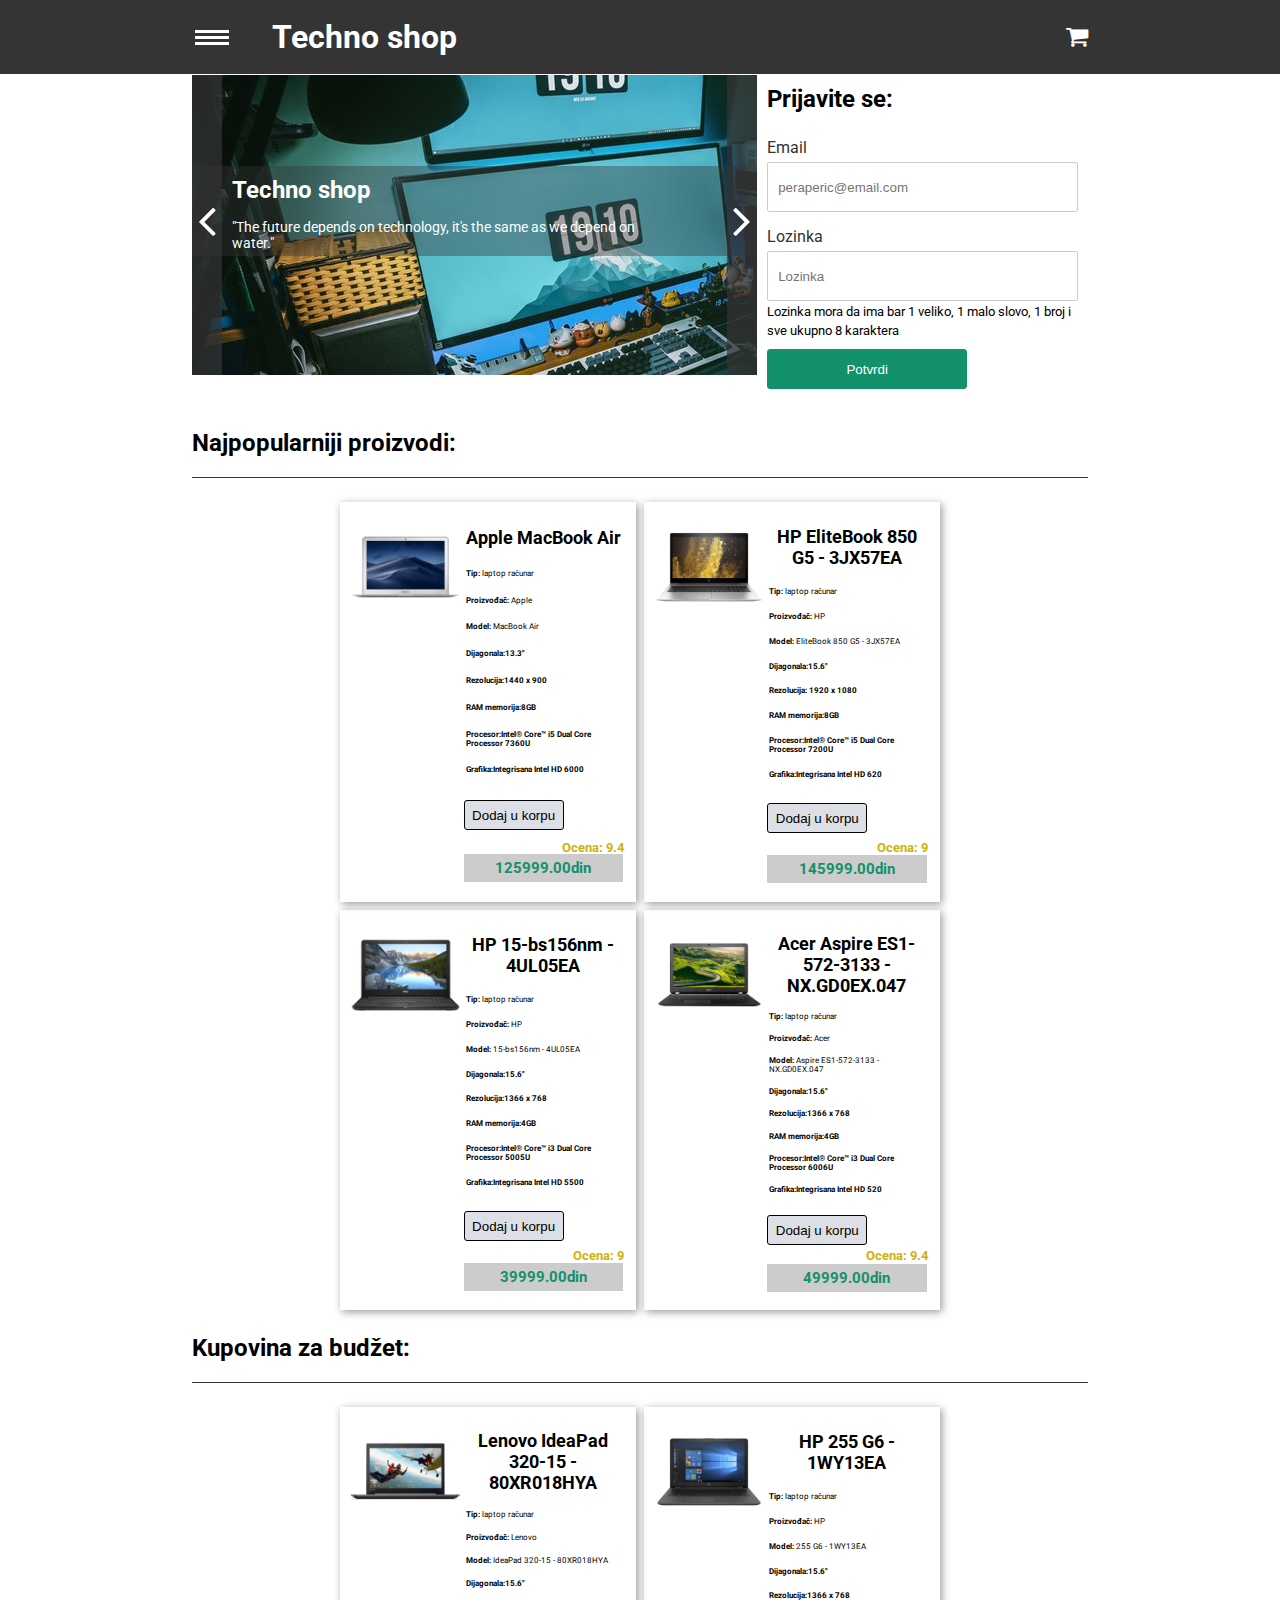
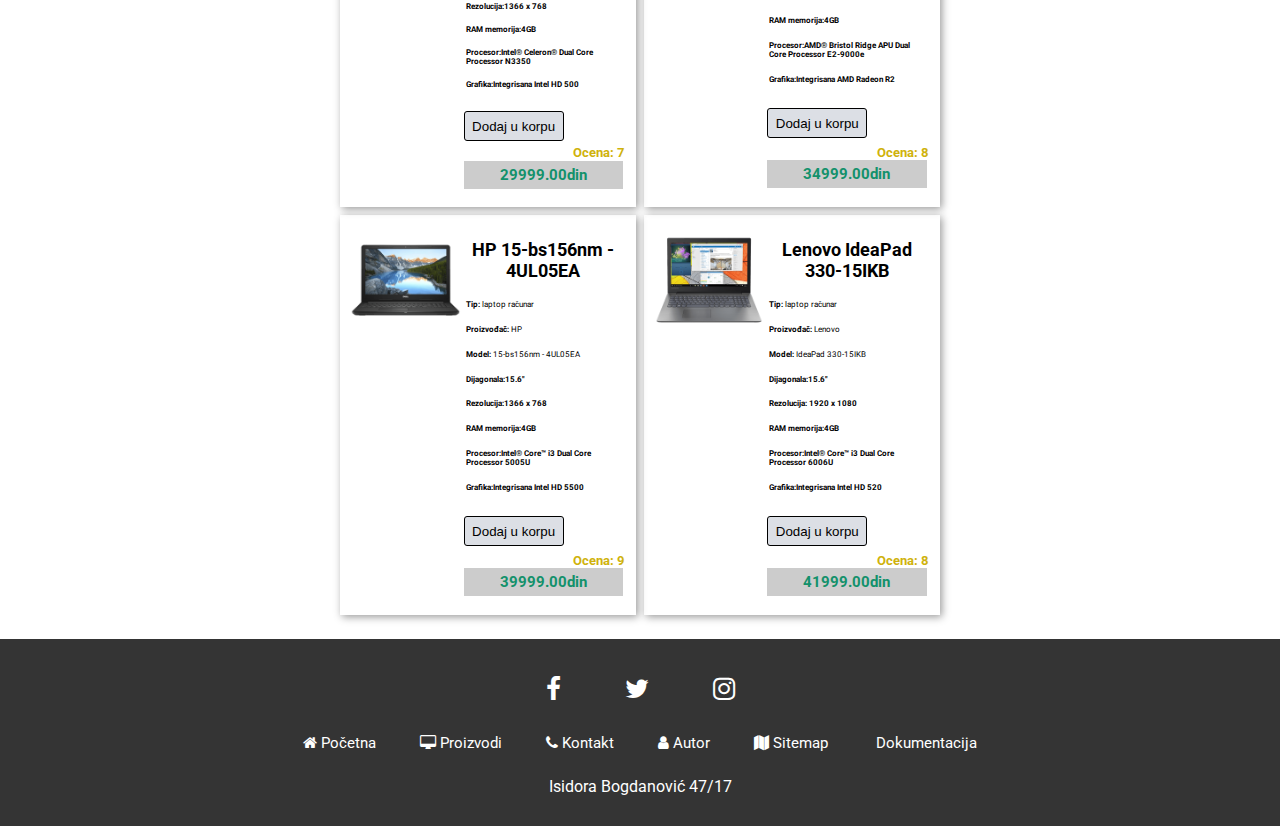
<file: index.html>
<!DOCTYPE html>
<html lang="en">
<head>
    <meta charset="UTF-8"/>
    <meta name="viewport" content="width=device-width, initial-scale=1.0"/>
    <meta http-equiv="X-UA-Compatible" content="ie=edge"/>
    <meta name="author" content="Isidora Bogdanovic"/>
    <meta name="keywords" content="Techno, shop, Praznične, cene"/>
    <meta name="description" content="Techno shop najava prazničnih cena i još mnogo kakvih popusta tokom cele godine! Posetite nas."/>
    <link rel="icon" href="images/index/Icon.png"/>
    <link href="https://fonts.googleapis.com/css?family=Roboto:400,500,900&amp;subset=cyrillic,cyrillic-ext,latin-ext" rel="stylesheet"/>
    <link href="https://stackpath.bootstrapcdn.com/font-awesome/4.7.0/css/font-awesome.min.css" rel="stylesheet" integrity="sha384-wvfXpqpZZVQGK6TAh5PVlGOfQNHSoD2xbE+QkPxCAFlNEevoEH3Sl0sibVcOQVnN" crossorigin="anonymous"/>
    <link rel="stylesheet" href="assets/css/main.css" type="text/css"/>
    <title>Techno shop</title>
</head>
<body>
    <div id="prozor">
        <div id="obavestenje">
            <p>Proizvod je dodat u korpu!</p>
        </div>
    </div>
    <div class="product-modal">
        <div class="modal-window">

        </div>
    </div>

    <div id="topbar">
        <div class="content">
            <button id="prikazi">
                <div></div>
                <div></div>
                <div></div>
            </button>
            <div id="logo">
                <a href="index.html"><h1>Techno shop</h1></a>
            </div>
            <div id="korpa">
                <a href="korpa.html"><span><i class="fa fa-shopping-cart" aria-hidden="true"></i></span></a>
            </div>
        </div>
    </div>
    <nav id="navbar">
        <ul>
            <li><a href="index.html"><i class="fa fa-home"></i> Početna</a></li>
            <li><a href="proizvodi.html"><i class="fa fa-desktop"></i> Proizvodi</a></li>
            <li><a href="kontakt.html"><i class="fa fa-phone"></i> Kontakt</a></li>
            <li><a href="autor.html"><i class="fa fa-user"></i> Autor</a></li>
        </ul>
    </nav>

    <div id="omot">
        <div class="content">
            <div class="flexed">
                <header id="header">
                    <div class="inner-header">
                        <div class="header-content">
                            <img src="images/carousele/1.jpeg" class="carousele-img" alt="Carousele image">
                            <div class="header-content-text">
                                <h2>Techno shop</h2>
                                <p>"The future depends on technology, it's the same as we depend on water."</p>
                            </div>
                        </div>
                        <div class="header-content">
                            <img src="images/carousele/2.jpeg" class="carousele-img" alt="Carousele image 2">
                            <div class="header-content-text">
                                <h2>Praznične cene</h2>
                                <p>Posetite nas za praznike i izaberite mnoštvo novih artikala po sniženoj ceni!</p>
                            </div>
                        </div>
                        <div class="header-content">
                            <img src="images/carousele/3.jpeg" class="carousele-img" alt="Carousele image 3">
                            <div class="header-content-text">
                                <h2>Od nas trud, za Vas mir</h2>
                                <p>Za vaš mir tokom rada, mi ćemo se pobrinuti da uzmete samo najbolje!</p>
                            </div>
                        </div>
                    </div>
                    <span class="arrow arrow-left"><i class="fa fa-angle-left"></i></span>
                    <span class="arrow arrow-right"><i class="fa fa-angle-right"></i></span>
                </header>
                <aside id="side-form">
                    <h2>Prijavite se:</h2>
                    <p id="SubmitMessage"></p>
                    <form class="form">
                        <div class="form-wrap">
                            <label for="loginField">Email</label>
                            <input type="email" id="loginField" placeholder="peraperic@email.com" class="input-field">
                            <small id="emailMessage"></small>
                        </div>
                        <div class="form-wrap">
                            <label for="passwordField">Lozinka</label>
                            <input type="password" id="passwordField" placeholder="Lozinka" class="input-field">
                            <small id="passwordMessage">Lozinka mora da ima bar 1 veliko, 1 malo slovo, 1 broj i sve ukupno 8 karaktera</small>
                        </div>
                        <div class="form-wrap">
                            <button type="button" id="loginButton" class="button primary">Potvrdi</button>
                            
                        </div>
                    </form>
                </aside>
            </div>
            <section id="najpopularniji">
                <h2>Najpopularniji proizvodi:</h2>
                <div class="karte" id="najpopularnijiPro">
                    
                </div>
            </section>
            <section id="budzetKupovina">
                <h2>Kupovina za budžet:</h2>
                <div class="karte" id="budzetPro">

                </div>
            </section>
        </div>
        <footer id="footer">
            <div id="social">
                <a href="#" class="facebook"><i class="fa fa-facebook"></i></a>
                <a href="#" class="twitter"><i class="fa fa-twitter"></i></a>
                <a href="#" class="instagram"><i class="fa fa-instagram"></i></a>
            </div>
            <ul>
                <li><a href="index.html"><i class="fa fa-home"></i> Početna</a></li>
                <li><a href="proizvodi.html"><i class="fa fa-desktop"></i> Proizvodi</a></li>
                <li><a href="kontakt.html"><i class="fa fa-phone"></i> Kontakt</a></li>
                <li><a href="autor.html"><i class="fa fa-user"></i> Autor</a></li>
                <li><a href="sitemap.xml"><i class="fa fa-map"></i> Sitemap</a></li>
                <li><a href="dokumentacija.pdf"><i class="fa fa-docs"></i> Dokumentacija</a></li>
            </ul>
            <p>
                Isidora Bogdanović 47/17
            </p>
        </footer>
    </div>

    <script type="text/javascript" src="assets/js/jquery-3.3.1.min.js"></script>
    <script type="text/javascript" src="assets/js/navbar.js"></script>
    <script type="text/javascript" src="assets/js/regular.js"></script>
    <script type="text/javascript" src="assets/js/loadRegulars.js"></script>
    <script type="text/javascript" src="assets/js/objekat.js"></script>
    <script type="text/javascript" src="assets/js/carousele.js"></script>
    <!--<script type="text/javascript" src="assets/js/prikazi.js"></script>-->
    <script type="text/javascript" src="assets/js/prod-modal.js"></script>
    <script type="text/javascript" src="assets/js/pocetna.js"></script>
    <script type="text/javascript" src="assets/js/main.js"></script>
    
</body>
</html>
</file>
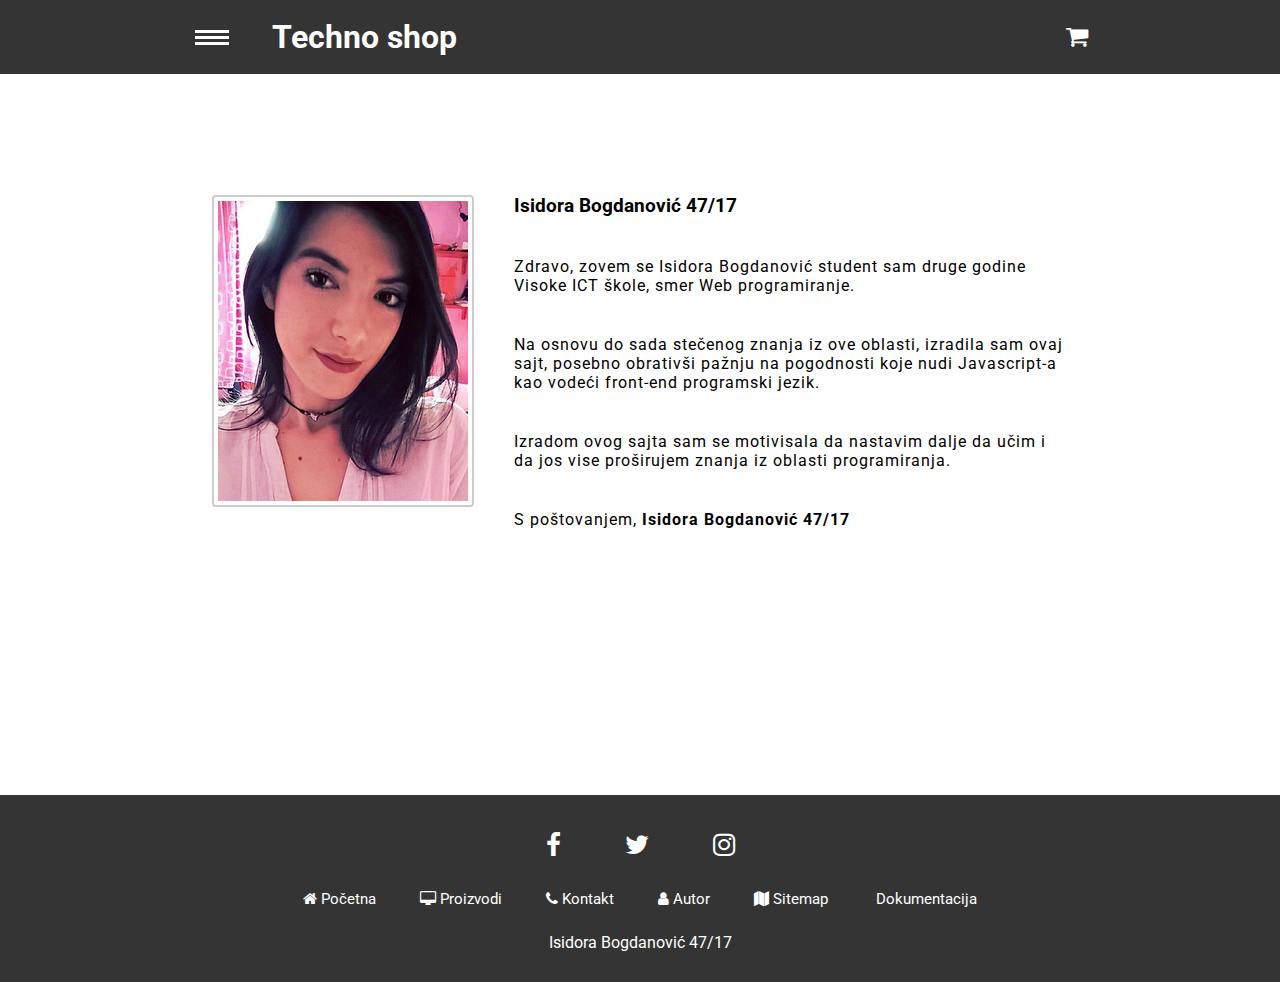
<file: autor.html>
<!DOCTYPE html>
<html lang="en">
<head>
    <meta charset="UTF-8"/>
    <meta name="viewport" content="width=device-width, initial-scale=1.0"/>
    <meta http-equiv="X-UA-Compatible" content="ie=edge"/>
    <meta name="author" content="Isidora Bogdanovic"/>
    <meta name="keywords" content="Techno, shop, Autor"/>
    <meta name="description" content="Techno shop najava prazničnih cena i još mnogo kakvih popusta tokom cele godine! Posetite nas."/>
    <link rel="icon" href="images/index/Icon.png"/>
    <link href="https://fonts.googleapis.com/css?family=Roboto:400,500,900&amp;subset=cyrillic,cyrillic-ext,latin-ext" rel="stylesheet"/>
    <link href="https://stackpath.bootstrapcdn.com/font-awesome/4.7.0/css/font-awesome.min.css" rel="stylesheet" integrity="sha384-wvfXpqpZZVQGK6TAh5PVlGOfQNHSoD2xbE+QkPxCAFlNEevoEH3Sl0sibVcOQVnN" crossorigin="anonymous"/>
    <link rel="stylesheet" href="assets/css/main.css" type="text/css"/>
    <title>Techno shop | Autor</title>
    <style>
      .content{
        padding: 100px 0px 0px 0px;
      }
      #levo, #desno{
        padding: 20px;
      }
      #levo{
        flex-basis: 40%;
        text-align: center;
      }
      #desno h3{
        padding: 0px 0px 20px 0px;
      }
      #desno p{
        padding: 20px 0px 20px 0px;
        letter-spacing: 1px;
      }
      .bordered{
          padding: 4px;
          border: 2px solid #ccc;
          border-radius: 4px;
      }
    </style>
</head>
<body>

    <div id="topbar">
        <div class="content">
            <button id="prikazi">
                <div></div>
                <div></div>
                <div></div>
            </button>
            <div id="logo">
                <a href="index.html"><h1>Techno shop</h1></a>
            </div>
            <div id="korpa">
              <a href="korpa.html"><span><i class="fa fa-shopping-cart" aria-hidden="true"></i></span></a>
          </div>
        </div>
    </div>
    <nav id="navbar">
        <ul>
            <li><a href="index.html"><i class="fa fa-home"></i> Početna</a></li>
            <li><a href="proizvodi.html"><i class="fa fa-desktop"></i> Proizvodi</a></li>
            <li><a href="kontakt.html"><i class="fa fa-phone"></i> Kontakt</a></li>
            <li><a href="autor.html"><i class="fa fa-user"></i> Autor</a></li>
        </ul>
    </nav>

    <div id="omot">
        <div class="content" style="min-height: 700px">
            <div class="flexed">
              <div id="levo">
                <img class="bordered" src="images/autor/rsz_autor.jpg" alt="Autor sajta"/>
              </div>
              <div id="desno">
                <h3>Isidora Bogdanović 47/17</h3>
                
                <!-- Ovde ispisati tekst -->
                <p>Zdravo, zovem se Isidora Bogdanović student sam druge godine Visoke ICT škole, smer Web programiranje.</p>
                <p>Na osnovu do sada stečenog znanja iz ove oblasti, izradila sam ovaj sajt, posebno obrativši pažnju na pogodnosti koje nudi Javascript-a kao vodeći front-end programski jezik.</p>
                <p>Izradom ovog sajta sam se motivisala da nastavim dalje da učim i da jos vise proširujem znanja iz oblasti programiranja.</p>
                <p>S poštovanjem, <strong>Isidora Bogdanović 47/17</strong></p>
                <p></p>
              </div>
            </div>
        </div>

        <footer id="footer">
            <div id="social">
                <a href="#" class="facebook"><i class="fa fa-facebook"></i></a>
                <a href="#" class="twitter"><i class="fa fa-twitter"></i></a>
                <a href="#" class="instagram"><i class="fa fa-instagram"></i></a>
            </div>
            <ul>
                <li><a href="index.html"><i class="fa fa-home"></i> Početna</a></li>
                <li><a href="proizvodi.html"><i class="fa fa-desktop"></i> Proizvodi</a></li>
                <li><a href="kontakt.html"><i class="fa fa-phone"></i> Kontakt</a></li>
                <li><a href="autor.html"><i class="fa fa-user"></i> Autor</a></li>
                <li><a href="sitemap.xml"><i class="fa fa-map"></i> Sitemap</a></li>
                <li><a href="dokumentacija.pdf"><i class="fa fa-docs"></i> Dokumentacija</a></li>
            </ul>
            <p>
                Isidora Bogdanović 47/17
            </p>
        </footer>
    </div>

    <script type="text/javascript" src="assets/js/jquery.js"></script>
    <script type="text/javascript" src="assets/js/navbar.js"></script>
    <script type="text/javascript" src="assets/js/main.js"></script>
</body>
</html>
</file>
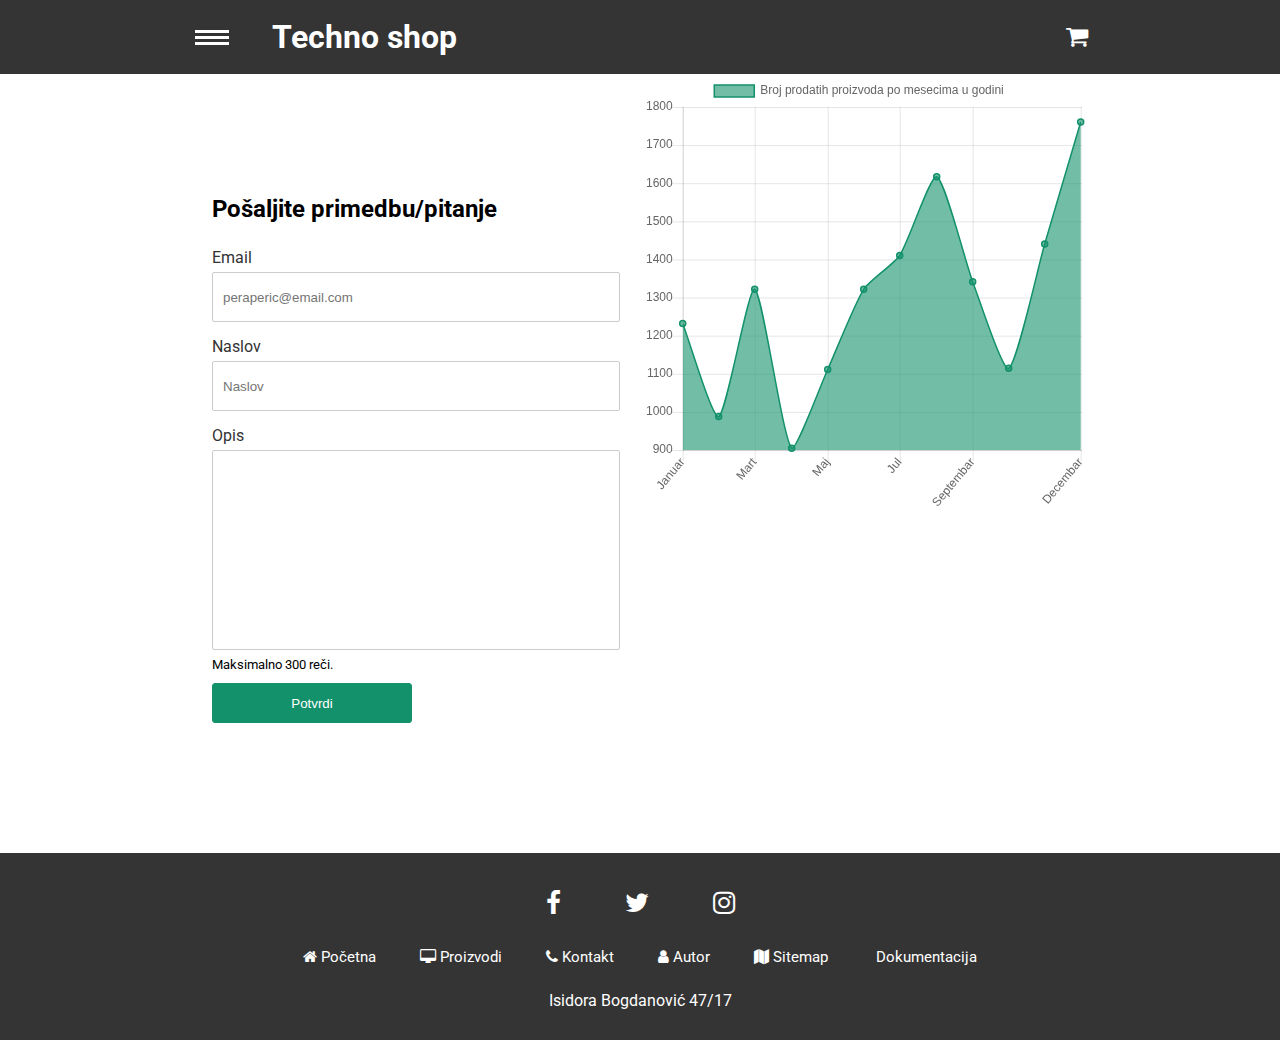
<file: kontakt.html>
<!DOCTYPE html>
<html lang="en">
<head>
    <meta charset="UTF-8"/>
    <meta name="viewport" content="width=device-width, initial-scale=1.0"/>
    <meta http-equiv="X-UA-Compatible" content="ie=edge"/>
    <meta name="author" content="Isidora Bogdanovic"/>
    <meta name="keywords" content="Techno, shop, Kontakt"/>
    <meta name="description" content="Techno shop najava prazničnih cena i još mnogo kakvih popusta tokom cele godine! Posetite nas."/>
    <link rel="icon" href="images/index/Icon.png"/>
    <link href="https://fonts.googleapis.com/css?family=Roboto:400,500,900&amp;subset=cyrillic,cyrillic-ext,latin-ext" rel="stylesheet"/>
    <link href="https://stackpath.bootstrapcdn.com/font-awesome/4.7.0/css/font-awesome.min.css" rel="stylesheet" integrity="sha384-wvfXpqpZZVQGK6TAh5PVlGOfQNHSoD2xbE+QkPxCAFlNEevoEH3Sl0sibVcOQVnN" crossorigin="anonymous"/>
    <link rel="stylesheet" href="assets/css/main.css" type="text/css"/>
    <style>
      form.form{
        flex: 1;
        padding: 100px 20px;
      }
      #myChart{
        flex: 0.5;
        max-width: 50%;
        max-height: 50%;
      }
    </style>
    <title>Techno shop | Kontakt</title>
</head>
<body>

    <div id="topbar">
        <div class="content">
            <button id="prikazi">
                <div></div>
                <div></div>
                <div></div>
            </button>
            <div id="logo">
                <a href="index.html"><h1>Techno shop</h1></a>
            </div>
            <div id="korpa">
                <a href="korpa.html"><span><i class="fa fa-shopping-cart" aria-hidden="true"></i></span></a>
            </div>
        </div>
    </div>
    <nav id="navbar">
        <ul>
            <li><a href="index.html"><i class="fa fa-home"></i> Početna</a></li>
            <li><a href="proizvodi.html"><i class="fa fa-desktop"></i> Proizvodi</a></li>
            <li><a href="kontakt.html"><i class="fa fa-phone"></i> Kontakt</a></li>
            <li><a href="autor.html"><i class="fa fa-user"></i> Autor</a></li>
        </ul>
    </nav>

    <div id="omot">
        <div class="content" style="min-height: 700px">
            <div class="flexed">
              <form action="" class="form">
                <h2>Pošaljite primedbu/pitanje</h2>
                <p id="SubmitMessage"></p>
                <div class="form-wrap">
                    <label for="loginField">Email</label>
                    <input type="email" id="loginField" placeholder="peraperic@email.com" class="input-field"/>
                    <small id="emailMessage"></small>
                </div>
                <div class="form-wrap">
                    <label for="naslov">Naslov</label>
                    <input type="text" id="naslov" placeholder="Naslov" class="input-field"/>
                    <small id="naslovMessage"></small>
                </div>
                <div class="form-wrap">
                    <label for="opis">Opis</label>
                    <textarea name="opis" id="opis" cols="30" rows="10" class="input-field"></textarea>
                    <small id="opisMessage">Maksimalno 300 reči.</small>
                </div>
                <div class="form-wrap">
                    <button type="button" id="loginButton" class="button primary">Potvrdi</button>
                </div>
              </form>
              <canvas id="myChart" width="200" height="200"></canvas>
            </div>
        </div>

        <footer id="footer">
            <div id="social">
                <a href="#" class="facebook"><i class="fa fa-facebook"></i></a>
                <a href="#" class="twitter"><i class="fa fa-twitter"></i></a>
                <a href="#" class="instagram"><i class="fa fa-instagram"></i></a>
            </div>
            <ul>
                <li><a href="index.html"><i class="fa fa-home"></i> Početna</a></li>
                <li><a href="proizvodi.html"><i class="fa fa-desktop"></i> Proizvodi</a></li>
                <li><a href="kontakt.html"><i class="fa fa-phone"></i> Kontakt</a></li>
                <li><a href="autor.html"><i class="fa fa-user"></i> Autor</a></li>
                <li><a href="sitemap.xml"><i class="fa fa-map"></i> Sitemap</a></li>
                <li><a href="dokumentacija.pdf"><i class="fa fa-docs"></i> Dokumentacija</a></li>
            </ul>
            <p>
                Isidora Bogdanović 47/17
            </p>
        </footer>
    </div>

    <script type="text/javascript" src="assets/js/jquery.js"></script>
    <script type="text/javascript" src="assets/js/navbar.js"></script>
    <script type="text/javascript" src="assets/js/regular.js"></script>
    <script type="text/javascript" src="assets/js/loadRegular2.js"></script>
    <script type="text/javascript" src="assets/js/Chart.min.js"></script>
    <script type="text/javascript" src="assets/js/main.js"></script>
    <script>
      var ctx = document.getElementById("myChart").getContext('2d');
      var myChart = new Chart(ctx, {
          type: 'line',
          data: {
              labels: ["Januar", "Februar", "Mart", "April", "Maj", "Jun", "Jul", "Avgust", "Septembar", "Oktobar", "Novembar", "Decembar"],
              datasets: [{
                  label: 'Broj prodatih proizvoda po mesecima u godini',
                  data: [1233, 988, 1323, 905, 1112, 1323, 1412, 1619, 1343, 1115, 1442, 1763],
                  backgroundColor: [
                      'rgba(19,145,107, 0.6)'
                  ],
                  borderColor: [
                      'rgba(19,145,107, 1)'
                  ],
                  borderWidth: 1.5
              }]
          },
          options: {
              scales: {
                  yAxes: [{
                      ticks: {
                          beginAtZero:false
                      }
                  }]
              },
              elements: {
                  line: {
                      tension: 0.2
                  }
              }
          }
      });
    </script>
</body>
</html>
</file>
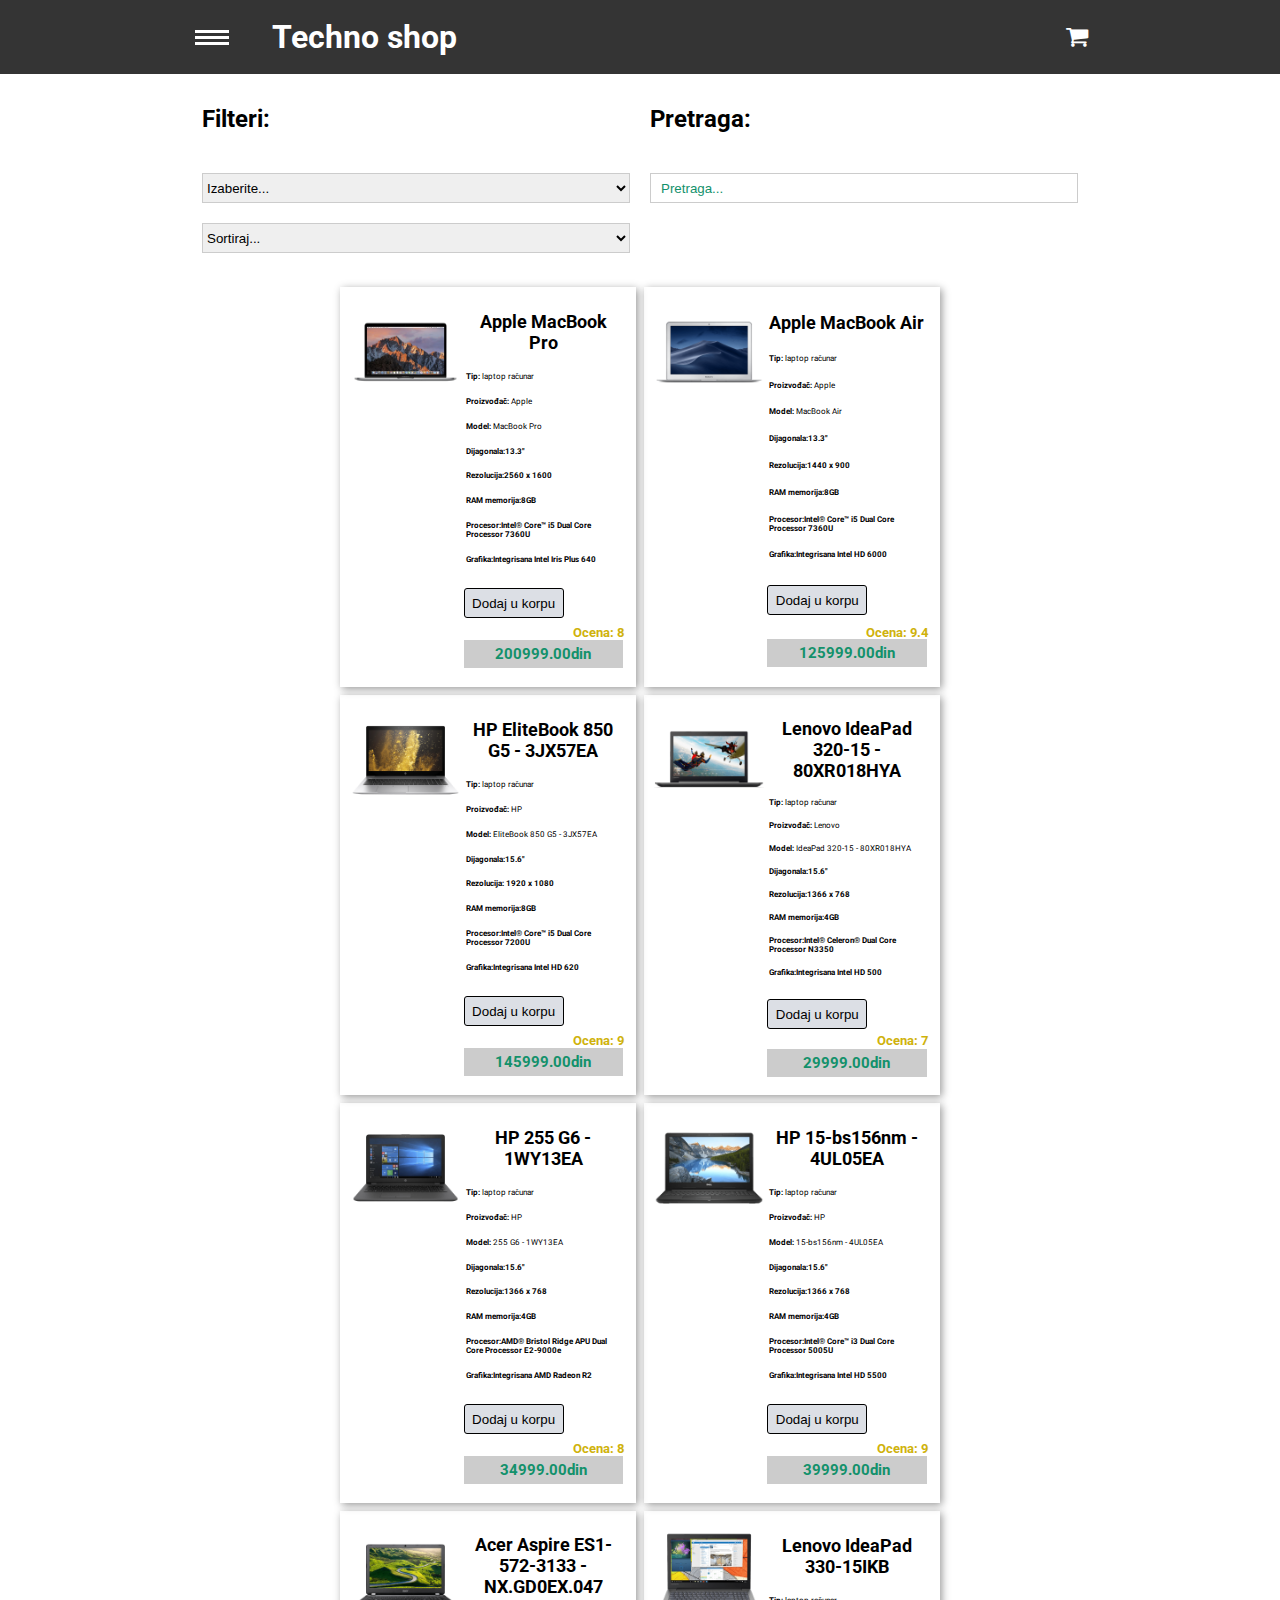
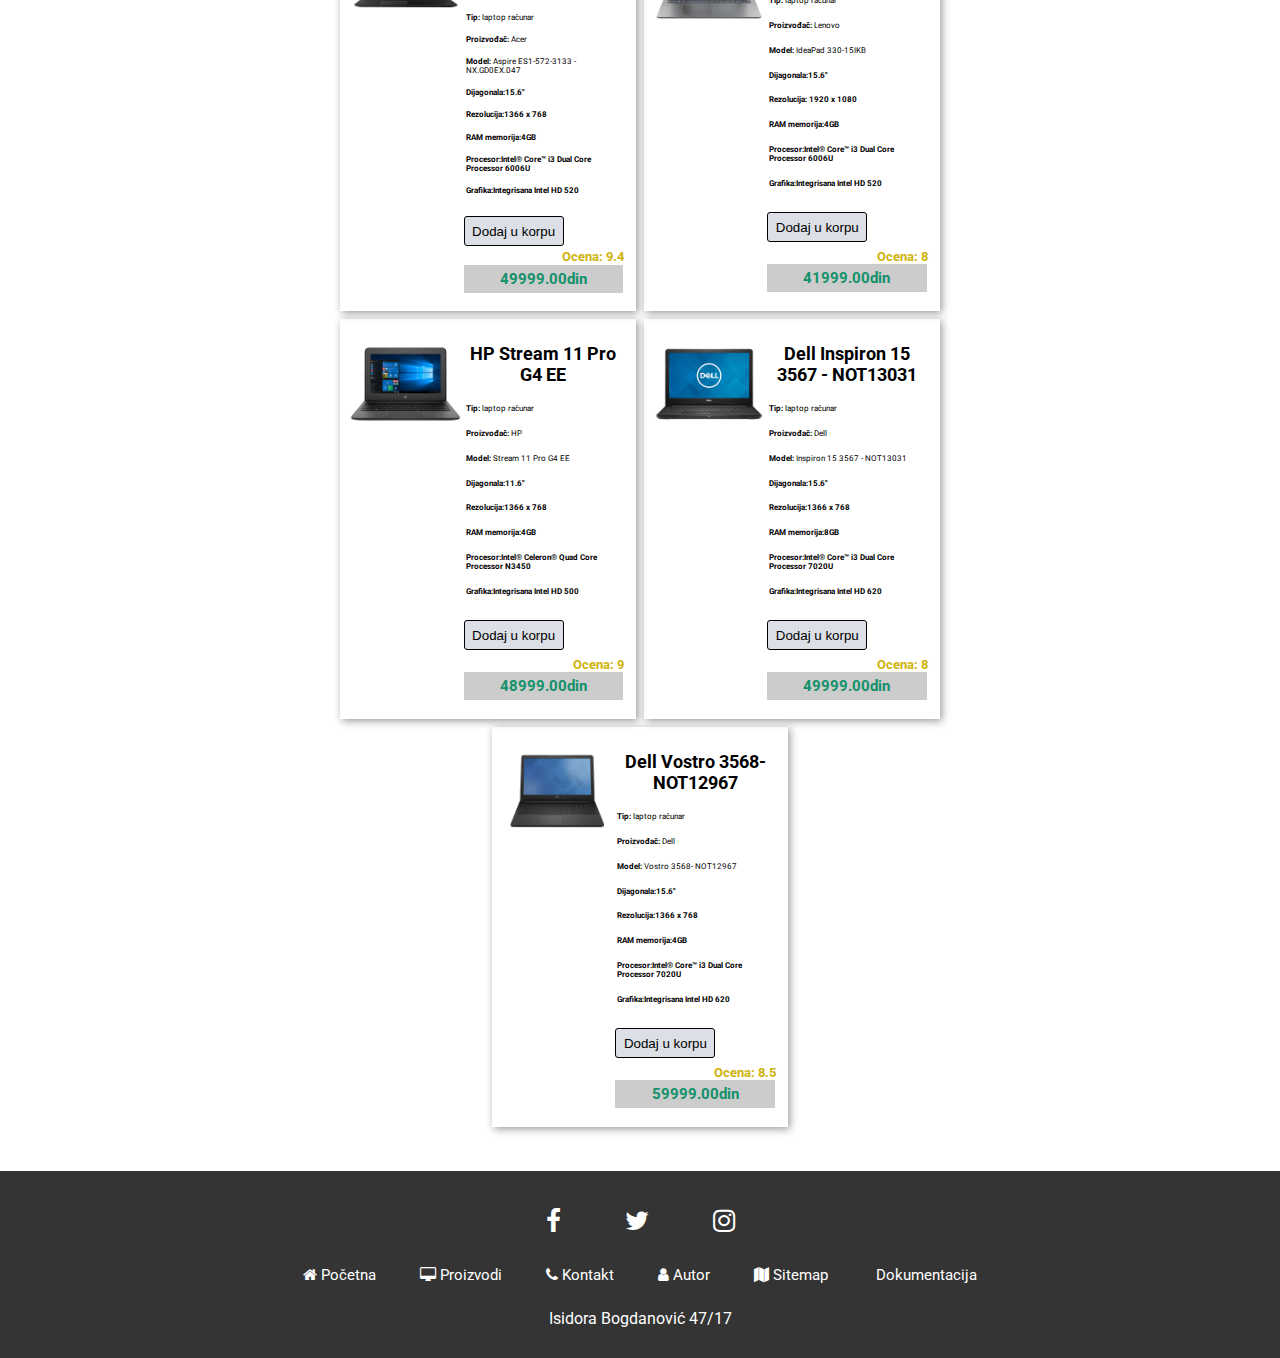
<file: proizvodi.html>
<!DOCTYPE html>
<html lang="en">
<head>
    <meta charset="UTF-8"/>
    <meta name="viewport" content="width=device-width, initial-scale=1.0"/>
    <meta http-equiv="X-UA-Compatible" content="ie=edge"/>
    <meta name="author" content="Isidora Bogdanovic"/>
    <meta name="keywords" content="Techno, shop, Proizvodi"/>
    <meta name="description" content="Techno shop najava prazničnih cena i još mnogo kakvih popusta tokom cele godine! Posetite nas."/>
    <link rel="icon" href="images/index/Icon.png"/>
    <link href="https://fonts.googleapis.com/css?family=Roboto:400,500,900&amp;subset=cyrillic,cyrillic-ext,latin-ext" rel="stylesheet"/>
    <link href="https://stackpath.bootstrapcdn.com/font-awesome/4.7.0/css/font-awesome.min.css" rel="stylesheet" integrity="sha384-wvfXpqpZZVQGK6TAh5PVlGOfQNHSoD2xbE+QkPxCAFlNEevoEH3Sl0sibVcOQVnN" crossorigin="anonymous"/>
    <link rel="stylesheet" href="assets/css/main.css" type="text/css"/>
    <title>Techno shop | Proizvodi</title>
</head>
<body>
    <div id="prozor">
        <div id="obavestenje">
            <p>Proizvod je dodat u korpu!</p>
        </div>
    </div>
    <div class="product-modal">
        <div class="modal-window">

        </div>
    </div>

    <div id="topbar">
        <div class="content">
            <button id="prikazi">
                <div></div>
                <div></div>
                <div></div>
            </button>
            <div id="logo">
                <a href="index.html"><h1>Techno shop</h1></a>
            </div>
            <div id="korpa">
                <a href="korpa.html"><span><i class="fa fa-shopping-cart" aria-hidden="true"></i></span></a>
            </div>
        </div>
    </div>
    <nav id="navbar">
        <ul>
            <li><a href="index.html"><i class="fa fa-home"></i> Početna</a></li>
            <li><a href="proizvodi.html"><i class="fa fa-desktop"></i> Proizvodi</a></li>
            <li><a href="kontakt.html"><i class="fa fa-phone"></i> Kontakt</a></li>
            <li><a href="autor.html"><i class="fa fa-user"></i> Autor</a></li>
        </ul>
    </nav>

    <div id="omot">
        <div class="content" style="min-height: 700px">
            
            <div class="flexed">  
                <form action="" class="forms">
                    <h2>Filteri:</h2>
                    <select name="Tip" id="Tip"></select>
                    <select name="Cena" id="Cena">
                        
                            <option value = "0">Sortiraj...</option>
                            <option value = "1">Cena - rastuće</option>
                            <option value = "2">Cena - opadajuće</option>
                            <option value = "3">Naziv - rastuće</option>
                            <option value = "4">Naziv - opadajuće</option>
                        
                    </select>
                </form>
                <form action="" class="forms">
                    <h2>Pretraga:</h2>
                    <input type="text" id="pretraga" placeholder="Pretraga..."/>
                </form>
            </div>
            <section id="prikazProizvoda">
                <div class="karte" id="proizvodi">

                </div>
            </section>
        </div>

        <footer id="footer">
            <div id="social">
                <a href="#" class="facebook"><i class="fa fa-facebook"></i></a>
                <a href="#" class="twitter"><i class="fa fa-twitter"></i></a>
                <a href="#" class="instagram"><i class="fa fa-instagram"></i></a>
            </div>
            <ul>
                <li><a href="index.html"><i class="fa fa-home"></i> Početna</a></li>
                <li><a href="proizvodi.html"><i class="fa fa-desktop"></i> Proizvodi</a></li>
                <li><a href="kontakt.html"><i class="fa fa-phone"></i> Kontakt</a></li>
                <li><a href="autor.html"><i class="fa fa-user"></i> Autor</a></li>
                <li><a href="sitemap.xml"><i class="fa fa-map"></i> Sitemap</a></li>
                <li><a href="dokumentacija.pdf"><i class="fa fa-docs"></i> Dokumentacija</a></li>
            </ul>
            <p>
                Isidora Bogdanović 47/17
            </p>
        </footer>
    </div>

    <script type="text/javascript" src="assets/js/jquery-3.3.1.min.js"></script>
    <script type="text/javascript" src="assets/js/script.js"></script>
    <script type="text/javascript" src="assets/js/navbar.js"></script>
    <script type="text/javascript" src="assets/js/main.js"></script>
    <script type="text/javascript" src="assets/js/objekat.js"></script>
    <script type="text/javascript" src="assets/js/kreiraj.js"></script>
    <script type="text/javascript" src="assets/js/prikaz.js"></script>
    <script type="text/javascript" src="assets/js/prod-modal.js"></script>    
</body>
</html>
</file>
<file: assets/css/main.css>
* {
  padding: 0px;
  margin: 0px;
  box-sizing: border-box;
  outline: none;
  list-style-type: none;
  text-decoration: none; }

#korpa span{
    font-size:24px;
    color:#FFF;

}

.naslov{
  text-align:center;
  padding-top:80px;
}

#korpa{
  position:absolute;
  right:0px;
}


.tabelaKorpa tr, th, td{
  text-align: center;
  border: 2px solid #000;
  background-color:#dcdfe5;
  width:100px;
}

.tabelaKorpa{
  
  margin:50px auto;
}

.prazna{
  text-align: center;
  padding-top: 20px;
}

.tabelaKorpa img{
  width:120px;
  height:100px;
}

#konacno{
  
}

#btnDodaj{
  width:100px;
  height:30px;
  border:1px solid #000;
  background-color:#dcdfe5;
  border-radius: 3px;
  margin:10px 0px;
}

#btnUkloni{
  border-radius:3px;
  width:50px;
  height:20px;
  border:1px solid #000;
}

#prozor{
  width:100%;
  display:none;
  position:fixed;
  top:0px;
  z-index:100;
}

#obavestenje{
  width:20%;
  text-align: center;
  margin:150px auto;
  background-color: #dcdfe5;
  border:1px solid #000;
}

#obavestenje p{
  padding:10px 20px;
}

h2 {
  padding: 20px 0px; }

select {
  width: 100%;
  height: 30px;
  margin-top: 20px;
  border: 1px solid #ccc; }

.forms {
  width: 50%;
  padding: 10px; }

.forms input[type="text"] {
  margin-top: 20px; }

.forms button {
  margin-top: 10px; }

#pretraga {
  width: 100%;
  height: 30px;
  border: 1px solid #ccc;
  padding: 0 10px; }

#pretraga::placeholder {
  color: #13916b; }

.content {
  width: 1522.39px;
  margin: 0 auto;
  position:relative; }

.flexed {
  width: 100%;
  display: flex; }

.form {
  width: 100%;
  padding: 10px; }

.form .form-wrap {
  width: 100%;
  margin-bottom: 10px; }

.form .form-wrap label {
  display: block;
  padding: 5px 0;
  color: #333; }

.form .form-wrap .input-field {
  width: 100%;
  height: 50px;
  padding: 0 10px;
  border: 1px solid #ccc;
  border-radius: 2px; }

.form .form-wrap .input-field:focus {
  box-shadow: 0px 1px 12px 2px #13916b;
  transition: box-shadow 0.4s ease-in-out; }

.form .form-wrap textarea.input-field {
  height: 200px;
  padding: 10px;
  resize: none; }

#SubmitMessage {
  padding: 0 10px; }

.button {
  width: 200px;
  height: 40px;
  border: 1px solid #ccc;
  border-radius: 3px;
  cursor: pointer; }

  #Tip option[value='0'], #Cena option::placeholder{
    color:#13916b;
  }

.button.primary {
  background: #13916b;
  color: #fff;
  border-color: #13916b; }

.button.primary:hover {
  box-shadow: 1px 1px 4px rgba(52, 52, 52, 0.7);
  transition: box-shadow 0.4s ease-in; }

.product-modal {
  display: none;
  position: fixed;
  width: 100%;
  height: 100%;
  top: 0;
  left: 0;
  background: rgba(52, 52, 52, 0.4);
  overflow: hidden;
  z-index: 9999; }

.product-modal .modal-window {
  position: absolute;
  top: 10%;
  left: 10%;
  right: 10%;
  bottom: 10%;
  background: #fff;
  overflow: hidden; }

.product-modal .modal-window .close-button {
  font-size: 50px;
  position: absolute;
  right: 10px; }

.product-modal .modal-window .close-button:hover {
  cursor: pointer;
  color: #333; }

.product-modal .modal-window .modal-header {
  width: 100%;
  padding: 20px; }

.product-modal .modal-window .modal-header h3 {
  font-size: 30px; }

.product-modal .modal-window .modal-body {
  display: flex;
  flex-wrap: wrap; }

.product-modal .modal-window .modal-body .left {
  width: 50%;
  text-align: center;
  overflow-y: auto; }

.product-modal .modal-window .modal-body .left img {
  max-width: 70%; }

.product-modal .modal-window .modal-body .right {
  width: 50%; }

.product-modal .modal-window .modal-body .right p {
  padding: 5px 0;
  font-size: 14px; }

.product-modal .modal-window .modal-body .right p span {
  font-weight: bold; }

.product-modal .modal-window .modal-body .right p.ocena {
  font-size: 19px;
  color: #cfb20c;
  padding: 10px 0; }

.product-modal .modal-window .modal-body .right p.cena {
  padding: 20px 0;
  position: relative;
  font-size: 22px;
  background: #13916b;
  color: #fff;
  text-align: center;
  box-shadow: 1.5px 1.5px 4px #999; }

.product-modal .modal-window .modal-body .right p.cena::after {
  position: absolute;
  width: 20px;
  height: 100%;
  content: "";
  background: #13916b;
  top: 0;
  right: -20px; }

body {
  font-family: 'Roboto', sans-serif;
  overflow-x: hidden;
  padding-top: 65px; }

#topbar {
  position: fixed;
  top: 0;
  left: 0;
  width: 100%;
  background: #343434;
  padding: 4px 0;
  z-index: 9999; }

#topbar .content {
  display: flex;
  padding: 4px 0;
  align-items: center; }

#topbar #prikazi {
  width: 40px;
  height: 40px;
  background: transparent;
  border: none;
  padding: 3px; }

#topbar #prikazi div {
  width: 100%;
  height: 3px;
  margin: 3px auto;
  background-color: #fff; }

#topbar #prikazi:hover {
  cursor: pointer; }

#topbar #prikazi:hover div {
  opacity: 0.8; }

#topbar #logo {
  padding: 10px 40px; }

#topbar #logo a {
  color: #fff; }

#topbar #logo a:hover {
  opacity: 0.9; }

#navbar {
  position: fixed;
  top: 65px;
  left: -300px;
  width: 300px;
  height: calc(100% - 65px);
  background: rgba(52, 52, 52, 0.7);
  transition: left 0.4s;
  z-index: 999; }

#navbar ul {
  width: 100%;
  text-align: center; }

#navbar ul li a {
  display: block;
  padding: 40px;
  font-size: 16px;
  border-bottom: 2px solid rgba(52, 52, 52, 0.4);
  color: #fff; }

#navbar ul li a:hover {
  background-color: #13916b; }

#navbar ul li a i {
  display: block;
  font-size: 50px;
  margin-bottom: 5px; }

@keyframes slider {
  0% {
    left: -15000px; }
  5% {
    left: 0px; }
  95% {
    left: 0px; }
  100% {
    left: 15000px; } }

#omot {
  width: 100%;
  margin: 10px auto 0 auto;
  transition: padding 0.4s; }

#omot header {
  width: 960px;
  height: 300px;
  position: relative;
  overflow: hidden; }

#omot header .inner-header {
  display: flex;
  position: absolute;
  left: 0;
  transition: left 0.4s ease-in; }

#omot header .inner-header .header-content {
  position: relative; }

#omot header .inner-header .header-content .header-content-text {
  width: 100%;
  position: absolute;
  top: 30%;
  text-align: center;
  color: #fff;
  padding: 5px;
  background-color: rgba(52, 52, 52, 0.4); }

#omot header .inner-header .header-content .header-content-text h2 {
  font-size: 29px;
  padding: 10px; }

#omot header .inner-header .header-content .header-content-text p {
  padding: 5px; }

#omot header .arrow {
  position: absolute;
  z-index: 1;
  width: 5%;
  height: 100%;
  background: rgba(52, 52, 52, 0.7);
  font-size: 50px;
  color: #fff; }

#omot header .arrow i {
  position: absolute;
  top: 40%;
  width: 100%;
  text-align: center; }

#omot header .arrow:hover {
  background: rgba(52, 52, 52, 0.4);
  transition: backgorund 0.6s;
  cursor: pointer; }

#omot header .arrow.arrow-right {
  right: 0; }

#omot #side-form {
  width: 562px; }

#omot #side-form h2 {
  padding: 10px; }

#omot section h2 {
  padding: 20px 0;
  border-bottom: 1px solid #343434;
  margin-bottom: 20px; }

#omot #prikazProizvoda {
  padding: 20px 0; }

#omot .karte {
  display: flex;
  flex-wrap: wrap;
  justify-content: center; }

#omot .karte .karta {
  width: 24%;
  height: 350px;
  margin: 4px;
  padding: 10px;
  box-shadow: 2px 2px 8px #999;
  display: flex;
  flex-wrap: wrap;
  z-index: 1; }

#omot .karte .karta .karta-image {
  width: 40%;
  z-index: 2; }

#omot .karte .karta .karta-image img {
  width: 100%;
  height: auto;
  z-index: 2; }

#omot .karte .karta .karta-text {
  width: 60%;
  padding: 3px;
  display: flex;
  flex-direction: column;
  justify-content: space-around;
  flex-wrap: wrap;
  text-align: center;
  overflow: hidden;
  text-overflow: ellipsis;
  position: relative; }

#omot .karte .karta .karta-text h4, #omot .karte .karta .karta-text p {
  padding: 5px 0; }

#omot .karte .karta .karta-text h4 {
  font-size: 24px; }

#omot .karte .karta .karta-text .cena {
  font-size: 19px;
  font-weight: bold;
  color: #13916b;
  width: 100%;
  background: #ccc; }

#omot .karte .karta .karta-text .ocena {
  font-size: 16px;
  color: #cfb20c;
  font-weight: bold;
  position: absolute;
  right: 0px;
  bottom: 35px;
  z-index: 3; }

#omot .karte .karta .karta-text small {
  display: block;
  padding: 2px;
  text-align: left;
  font-size: 10px; }

#omot .karte .karta .karta-text small span {
  font-weight: bold; }

#omot .karte .karta:hover {
  z-index: 2;
  background: #fff;
  cursor: pointer;
  transform: scale(1.05);
  transition: transform 0.4s; }

#omot #footer {
  width: 100%;
  padding: 20px;
  background: #343434;
  color: #fff;
  text-align: center;
  margin-top: 20px; }

#omot #footer #social {
  padding: 10px; }

#omot #footer #social a {
  display: inline-block;
  color: #fff;
  font-size: 26px;
  padding: 5px 30px;
  transition: color 0.4s; }

#omot #footer #social .facebook:hover {
  color: #155fce; }

#omot #footer #social .twitter:hover {
  color: #17aec2; }

#omot #footer #social .instagram:hover {
  color: #af0840; }

#omot #footer ul {
  padding: 10px; }

#omot #footer ul li {
  display: inline; }

#omot #footer ul li a {
  display: inline-block;
  padding: 5px 20px;
  color: #fff;
  font-size: 15px; }

#omot #footer ul li a:hover {
  color: #999; }

#omot #footer p {
  padding: 10px; }

@media screen and (max-width: 1700px) {
  .content {
    width: 1400px; } }

@media screen and (max-width: 1500px) {
  .content {
    width: 70%; }
  #omot header .inner-header .header-content {
    position: relative; }
  #omot header .inner-header .header-content .header-content-text {
    padding: 0 10px;
    text-align: left; }
  #omot header .inner-header .header-content .header-content-text h2 {
    font-size: 24px;
    padding: 10px 30px; }
  #omot header .inner-header .header-content .header-content-text p {
    font-size: 14px;
    width: 50%;
    padding: 5px 30px;
    word-break: keep-all; }
  #omot header .arrow {
    width: 30px; }
  #omot .karte .karta {
    width: 33%;
    height: 400px; }
  #omot .karte .karta .karta-text h4 {
    font-size: 18px; }
  #omot .karte .karta .karta-text .cena {
    font-size: 15px; }
  #omot .karte .karta .karta-text .ocena {
    font-size: 13px; }
  #omot .karte .karta .karta-text small {
    font-size: 8px; }
  #omot .karte .karta .karta-text small span {
    font-weight: bold; } }

@media screen and (max-width: 1200px) {
  #omot header .inner-header .header-content {
    position: relative; }
  #omot header .inner-header .header-content .header-content-text {
    padding: 0 10px;
    text-align: left; }
  #omot header .inner-header .header-content .header-content-text h2 {
    font-size: 21px;
    padding: 10px 30px; }
  #omot header .inner-header .header-content .header-content-text p {
    font-size: 12px;
    width: 30%;
    padding: 5px 30px;
    word-break: keep-all; }
  #omot header .arrow {
    width: 30px; }
  #omot .karte .karta {
    width: 48%;
    height: 370px; }
  #omot .karte .karta .karta-image {
    overflow: hidden; }
  #omot .karte .karta .karta-text h4 {
    font-size: 18px; }
  #omot .karte .karta .karta-text .cena {
    font-size: 15px; }
  #omot .karte .karta .karta-text .ocena {
    font-size: 13px; 
    bottom:80px;}
  #omot .karte .karta .karta-text small {
    font-size: 8px; }
  #omot .karte .karta .karta-text small span {
    font-weight: bold; } }

@media screen and(max-width:900px){
  #omot .karte.karta {
    width:450px;
  }

  #omot .ocena{
    bottom:30px;
  }
}

@media screen and (max-width: 800px) {
  .product-modal .modal-window .close-button {
    font-size: 35px; }
  .product-modal .modal-window .modal-header {
    width: 100%;
    padding: 10px; }
  .product-modal .modal-window .modal-header h3 {
    font-size: 24px; }
  .product-modal .modal-window .modal-body {
    display: block; }
  .product-modal .modal-window .modal-body .left {
    width: 100%; }
  .product-modal .modal-window .modal-body .right {
    width: 100%;
    padding: 10px; }
  .product-modal .modal-window .modal-body .right p {
    padding: 3px 0;
    font-size: 12px; }
  .product-modal .modal-window .modal-body .right p span {
    font-weight: bold; }
  .product-modal .modal-window .modal-body .right p.ocena {
    font-size: 16px;
    padding: 5px 0; }
  .product-modal .modal-window .modal-body .right p.cena {
    padding: 10px 0;
    font-size: 16px; }
  #omot .flexed {
    display: block; }
  #omot header {
    width: 100%; }
  #omot header .inner-header {
    width: 100%; }
  #omot #side-form {
    width: 100%; }
  #omot .karte .karta {
    width: 90%;
    height: 500px; }
  #omot .karte .karta .karta-text h4 {
    font-size: 16px; }
  #omot .karte .karta .karta-text .cena {
    font-size: 13px; }
  #omot .karte .karta .karta-text .ocena {
    font-size: 11px; }
  #omot .karte .karta .karta-text small {
    font-size: 8px; }
  #omot .karte .karta .karta-text small span {
    font-weight: bold; }
  #omot #footer {
    padding: 10px; }
  #omot #footer #social {
    padding: 5px; }
  #omot #footer #social a {
    display: inline-block;
    color: #fff;
    font-size: 18px;
    padding: 5px 20px;
    transition: color 0.4s; }
  #omot #footer #social .facebook:hover {
    color: #155fce; }
  #omot #footer #social .twitter:hover {
    color: #17aec2; }
  #omot #footer #social .instagram:hover {
    color: #af0840; }
  #omot #footer ul {
    padding: 10px; }
  #omot #footer ul li {
    display: inline; }
  #omot #footer ul li a {
    display: inline-block;
    padding: 5px 15px;
    color: #fff;
    font-size: 13px; }
  #omot #footer ul li a:hover {
    color: #999; }
  #omot #footer p {
    padding: 10px; } }

@media screen and (max-width: 500px) {
  .product-modal .modal-window .close-button {
    font-size: 35px; }
  .product-modal .modal-window .modal-header {
    width: 100%;
    padding: 10px; }
  .product-modal .modal-window .modal-header h3 {
    font-size: 18px; }
  .product-modal .modal-window .modal-body {
    display: block; }
  .product-modal .modal-window .modal-body .left {
    width: 100%; }
  .product-modal .modal-window .modal-body .right {
    width: 100%;
    padding: 10px; }
  .product-modal .modal-window .modal-body .right p {
    padding: 3px 0;
    font-size: 12px; }
  .product-modal .modal-window .modal-body .right p span {
    font-weight: bold; }
  .product-modal .modal-window .modal-body .right p.ocena {
    font-size: 16px;
    padding: 5px 0; }
  .product-modal .modal-window .modal-body .right p.cena {
    padding: 10px 0;
    font-size: 16px; }

  #omot .karte .karta .karta-text .ocena {
    bottom:40px;
  }

  #omot #footer {
    padding: 5px; }
  #omot #footer #social {
    padding: 5px; }
  #omot #footer #social a {
    display: inline-block;
    color: #fff;
    font-size: 18px;
    padding: 5px 15px;
    transition: color 0.4s; }
  #omot #footer #social .facebook:hover {
    color: #155fce; }
  #omot #footer #social .twitter:hover {
    color: #17aec2; }
  #omot #footer #social .instagram:hover {
    color: #af0840; }
  #omot #footer ul {
    padding: 10px; }
  #omot #footer ul li a {
    display: block;
    padding: 10px 15px;
    color: #fff;
    font-size: 13px; }
  #omot #footer ul li a:hover {
    color: #999; }
  #omot #footer p {
    padding: 10px; } }
</file>
